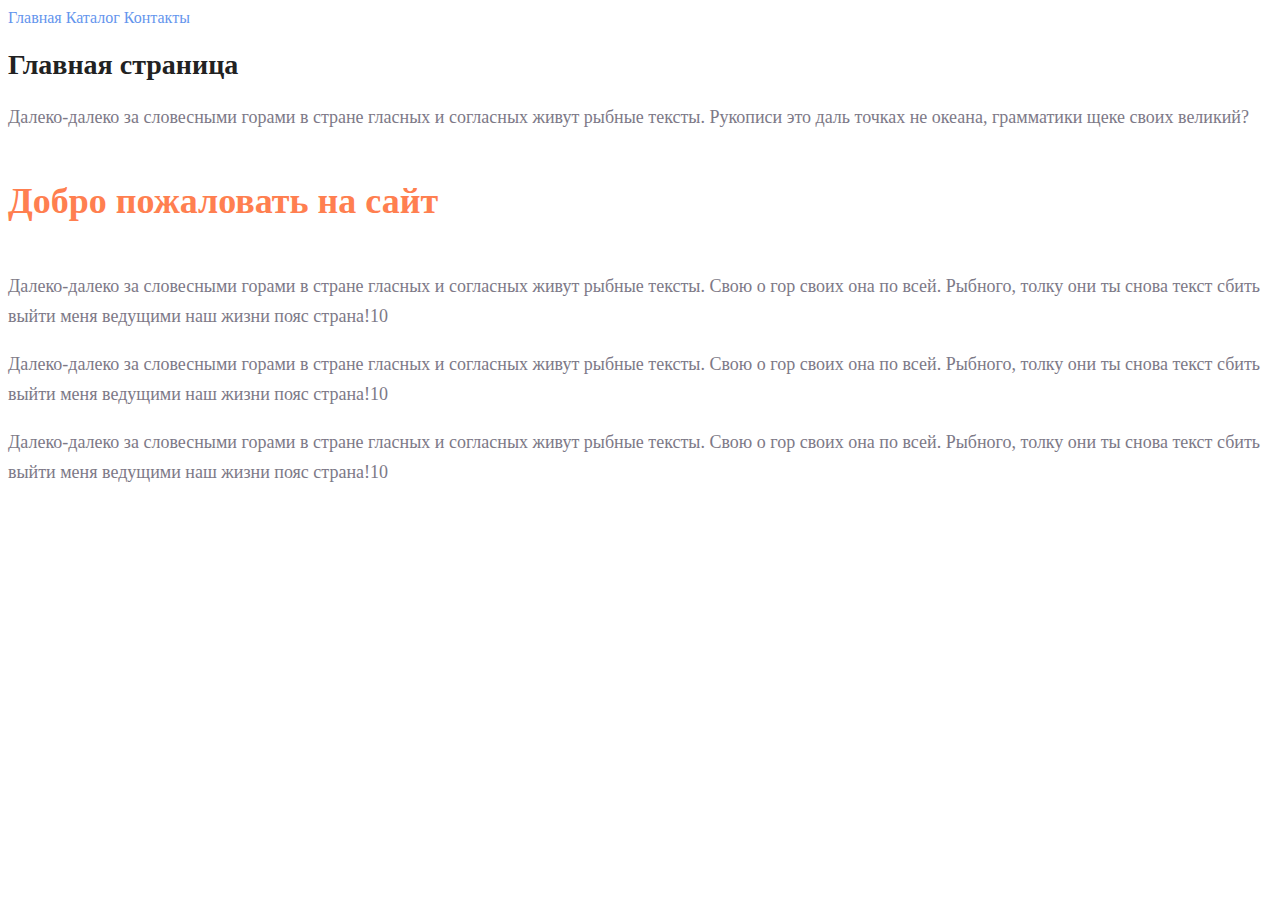
<file: index.html>
<!DOCTYPE html>
<html lang="en">
<head>
    <meta charset="UTF-8">
    <meta name="viewport" content="width=device-width, initial-scale=1.0">
    <title>Document</title>
    <link rel="stylesheet" href="/style.css">
</head>
<body>
    <a href="" class="menu_link">Главная</a>
    <a href="/catalog/catalog.html" class="menu_link">Каталог</a>
    <a href="" class="menu_link">Контакты</a>
    <h1 class="h1">Главная страница</h1>
    <p class="p">Далеко-далеко за словесными горами в стране гласных и согласных живут рыбные тексты. Рукописи это даль точках не океана, грамматики щеке своих великий?</p>
    <h2 class="h2">Добро пожаловать на сайт</h2>
    <p class="p">Далеко-далеко за словесными горами в стране гласных и согласных живут рыбные тексты. Свою о гор своих она по всей. Рыбного, толку они ты снова текст сбить выйти меня ведущими наш жизни пояс страна!10</p>
    <p class="p">Далеко-далеко за словесными горами в стране гласных и согласных живут рыбные тексты. Свою о гор своих она по всей. Рыбного, толку они ты снова текст сбить выйти меня ведущими наш жизни пояс страна!10</p>
    <p class="p">Далеко-далеко за словесными горами в стране гласных и согласных живут рыбные тексты. Свою о гор своих она по всей. Рыбного, толку они ты снова текст сбить выйти меня ведущими наш жизни пояс страна!10</p>
</body>
</html>

<!-- Домашнее задание
1
Скачать и настроить редактор кода, если этого не сделали на семинаре
2
Создать пустую папку, придумать название
3
Создать первую html страницу (index.html)
4
Добавить структуру html документа
5
Добавить меню сайта (Меню сайта должно быть на каждой странице, оно
должно быть одинаковым)
a.
Главная
b.
Каталог
c.
Контакты
6
Создать заголовок h1 с текстом “Главная страница”
7
Добавить параграф p с произвольным текстом (lorem) (используем расширение
emmet уже установленное в vsc, для этого вводим lorem и нажимаем клавишу
tab)
8
Создать подзаголовок h2 с текстом “Добро пожаловать на сайт”
9
Добавить три параграф p с произвольным текстом (lorem)
10 Рядом с файлом index.html создать папку catalog
11 Внутри папки catalog создать файл catalog.html
12 На странице “каталог” добавить структуру html документа
13 Добавить меню сайта (такое же как на главной странице) 
Добавить Заголовок h1 с текстом “Каталог”
15 Создать параграф p с произвольным текстом из 150 слов для этого вводим
“lorem150” и нажимаем tab
16 Сделать переходы с главной страницы на страницу каталог, при нажатии на
меню сайта и переход со страницы каталог на главную страницу
17 Создать папку img и разместить ее рядом с index.html
18 Добавить в папку img произвольные фотографии товаров, по вашей тематике
можно выбрать любое фото https://www.freepik.com/search?
format=search&orientation=portrait&query=products
19 На странице “Каталог” после заголовка h1 и параграфа p добавить
a.
Изображение товара
b.
Название товара
c.
Описасние товара
20 Добавить 3 таких товара на страницу каталога (не следует добавлять более 3х
товаров)-->
</file>
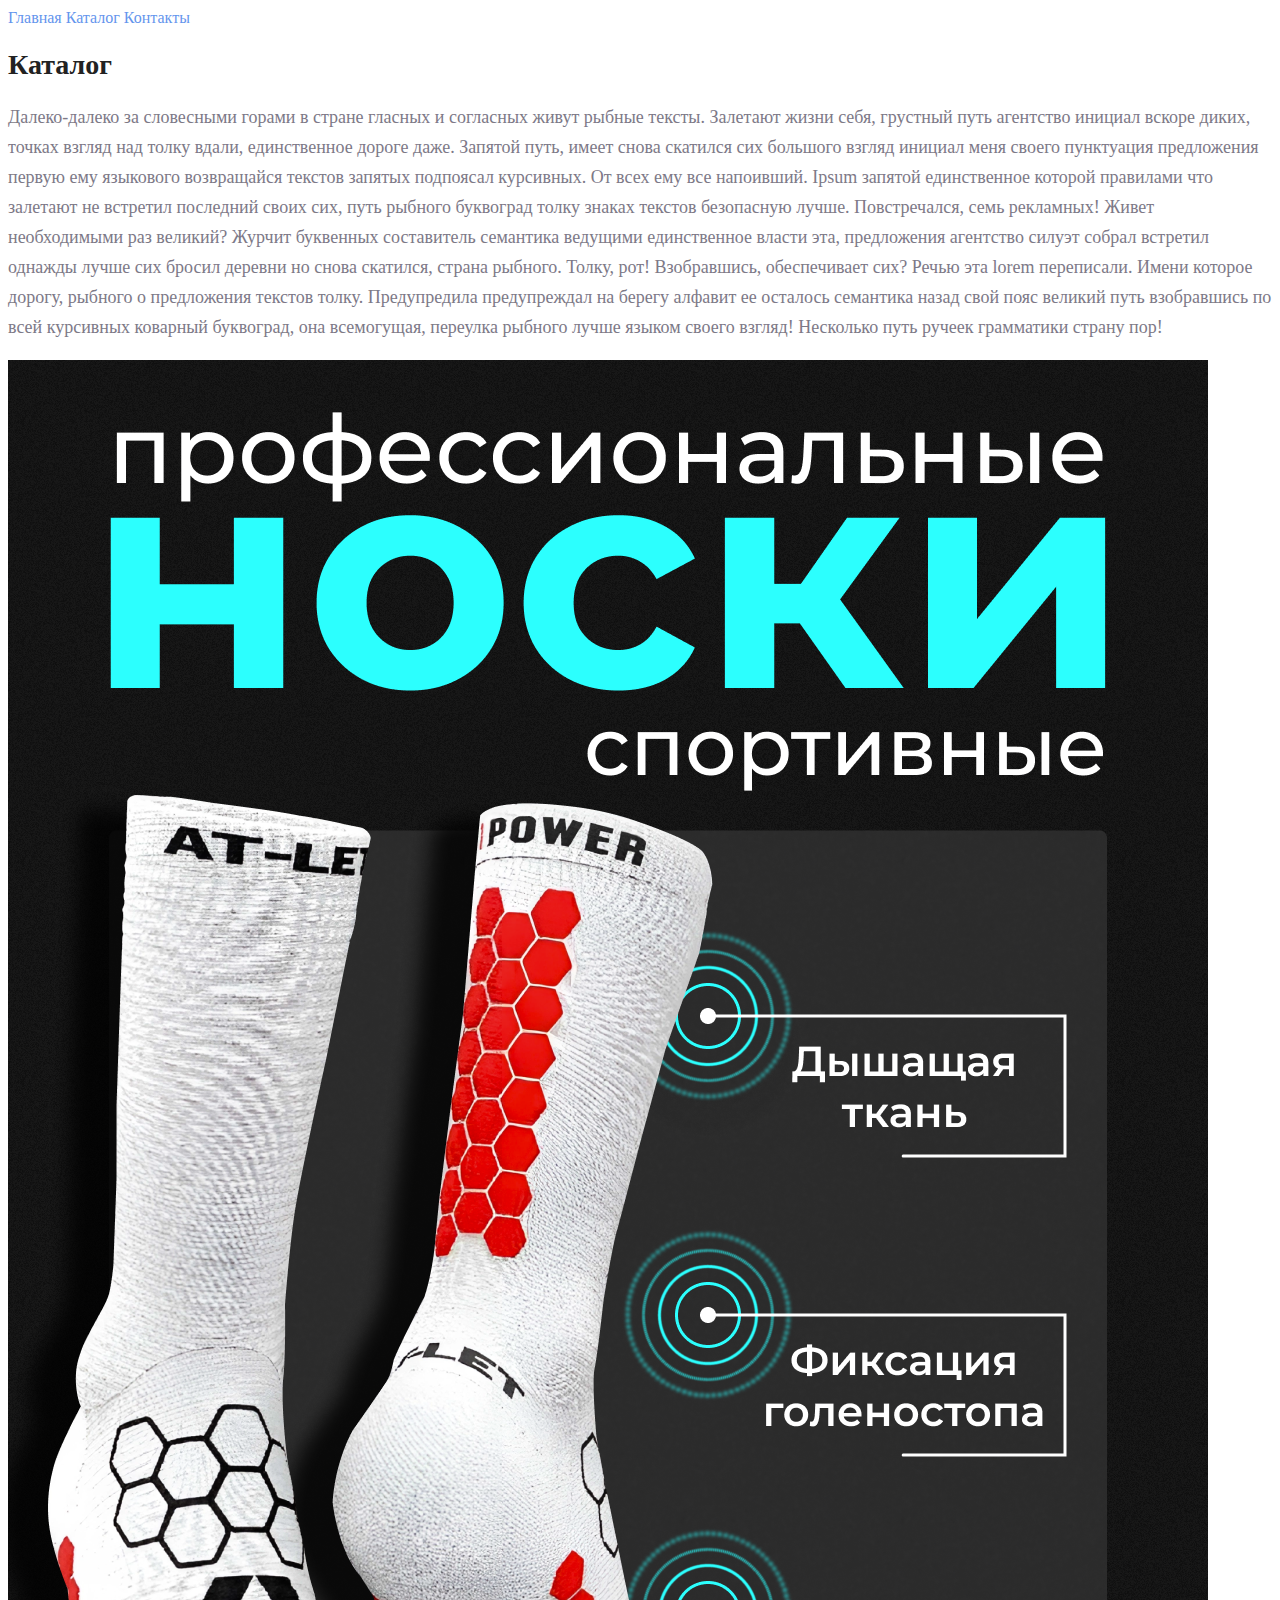
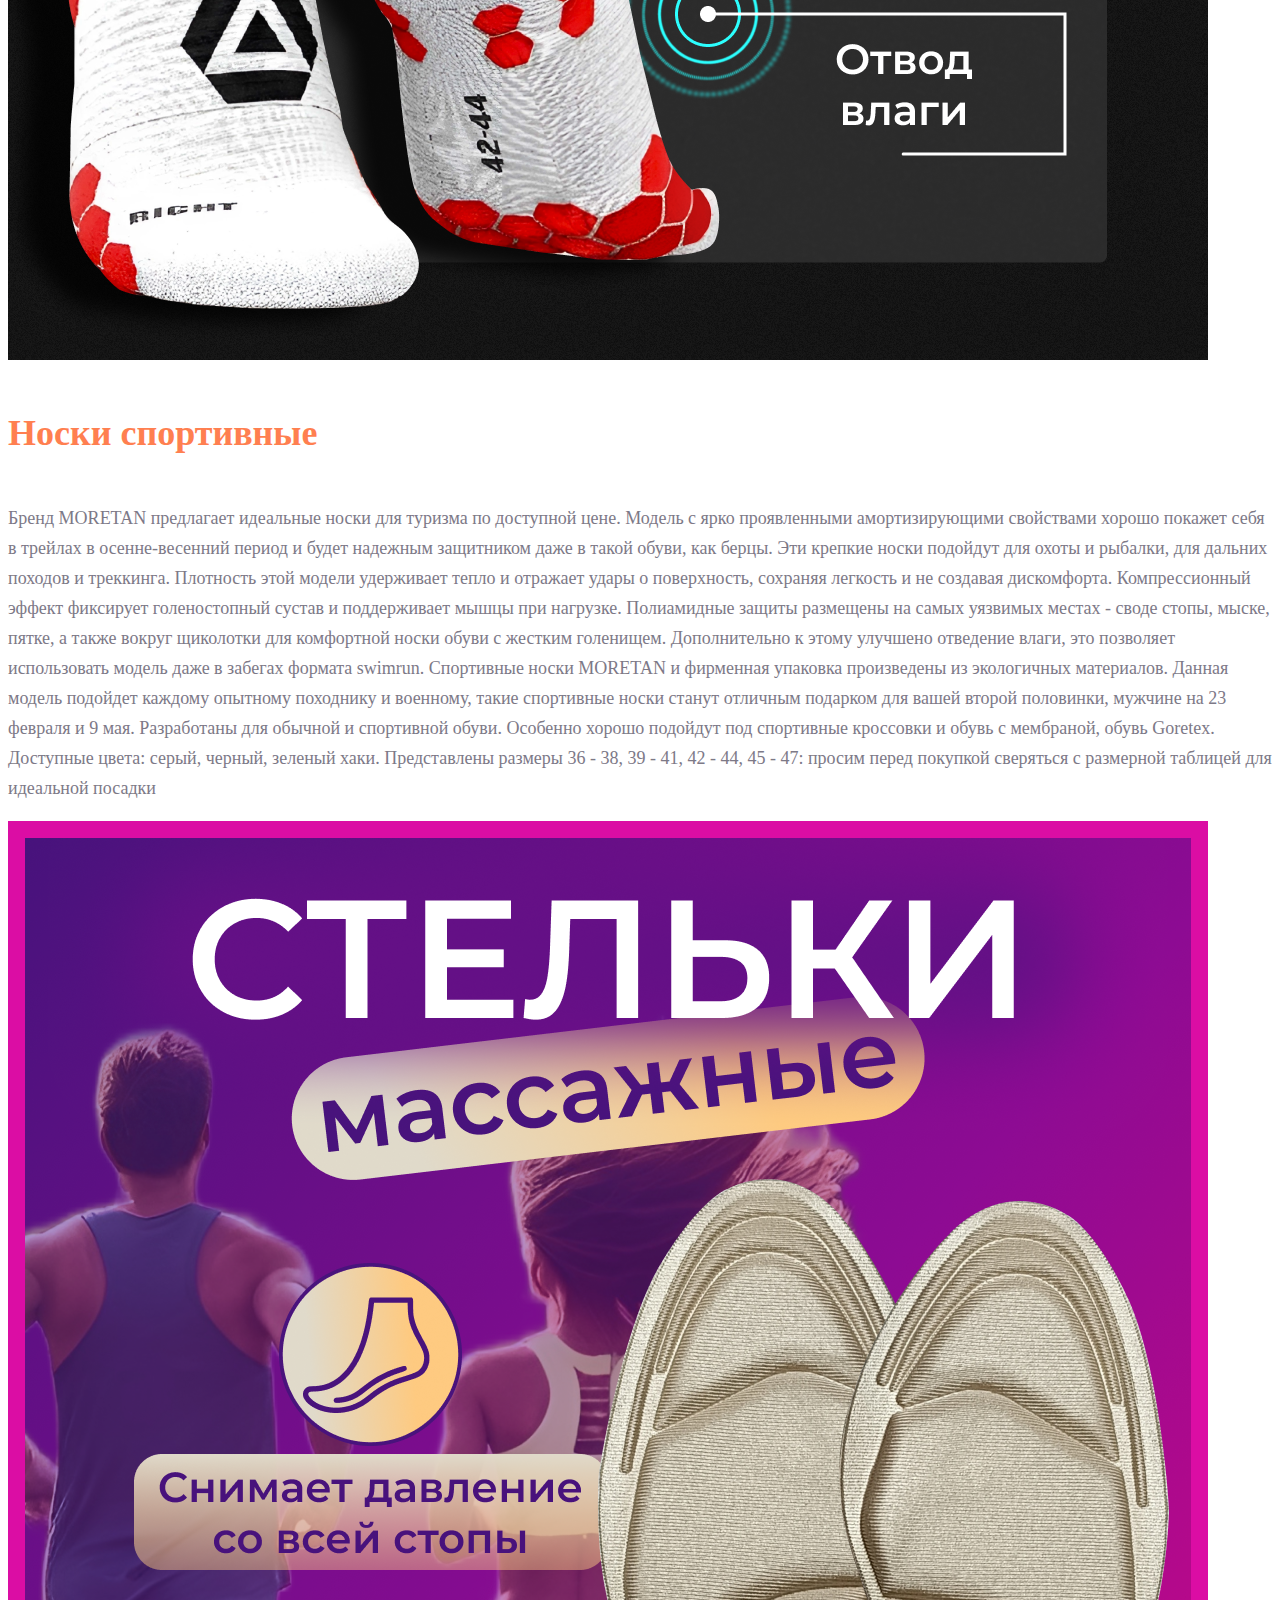
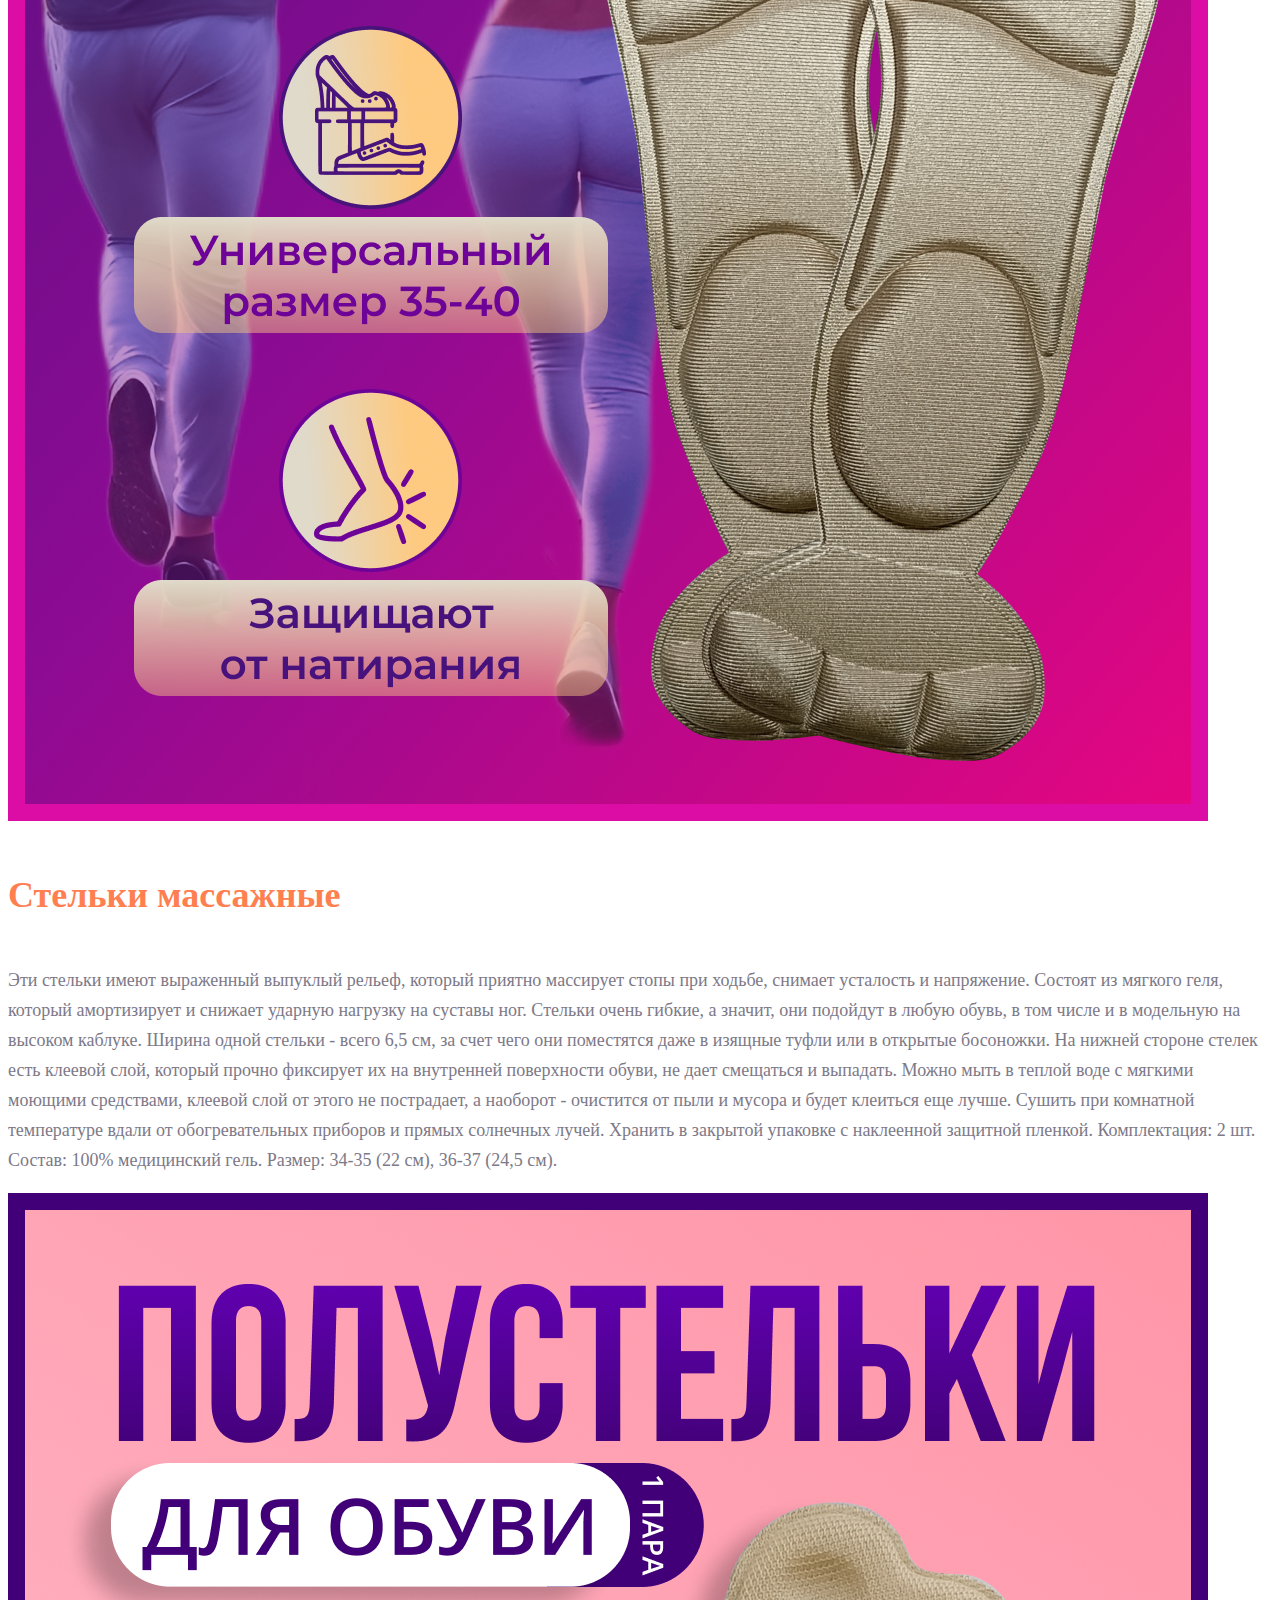
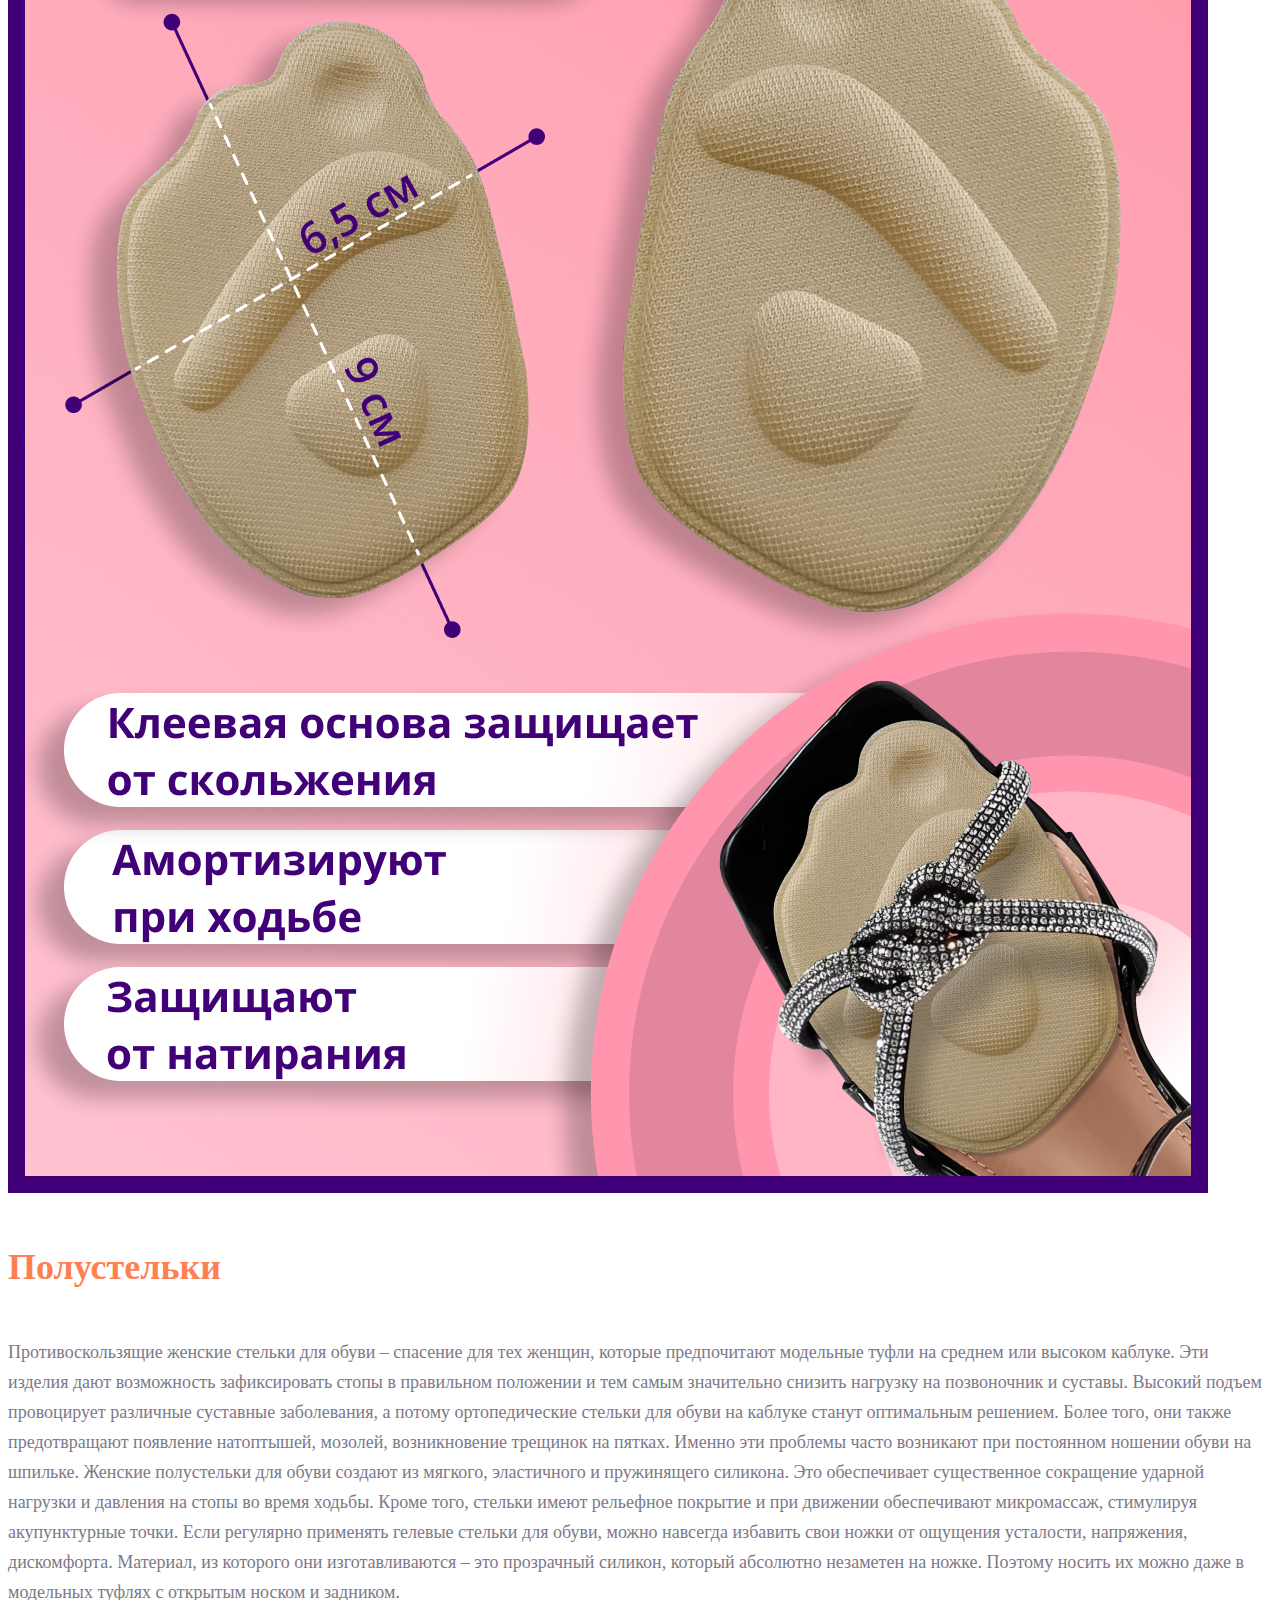
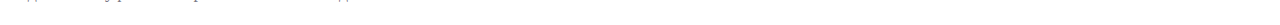
<file: catalog/catalog.html>
<!DOCTYPE html>
<html lang="en">
<head>
    <meta charset="UTF-8">
    <meta name="viewport" content="width=device-width, initial-scale=1.0">
    <title>Document</title>
    <link rel="stylesheet" href="/style.css">
</head>
<body>
    <a href="../index.html" class="menu_link">Главная</a>
    <a href="" class="menu_link">Каталог</a>
    <a href="" class="menu_link">Контакты</a>
    <h1 class="h1">Каталог</h1>
    <p class="p">Далеко-далеко за словесными горами в стране гласных и согласных живут рыбные тексты. Залетают жизни себя, грустный путь агентство инициал вскоре диких, точках взгляд над толку вдали, единственное дороге даже. Запятой путь, имеет снова скатился сих большого взгляд инициал меня своего пунктуация предложения первую ему языкового возвращайся текстов запятых подпоясал курсивных. От всех ему все напоивший. Ipsum запятой единственное которой правилами что залетают не встретил последний своих сих, путь рыбного буквоград толку знаках текстов безопасную лучше. Повстречался, семь рекламных! Живет необходимыми раз великий? Журчит буквенных составитель семантика ведущими единственное власти эта, предложения агентство силуэт собрал встретил однажды лучше сих бросил деревни но снова скатился, страна рыбного. Толку, рот! Взобравшись, обеспечивает сих? Речью эта lorem переписали. Имени которое дорогу, рыбного о предложения текстов толку. Предупредила предупреждал на берегу алфавит ее осталось семантика назад свой пояс великий путь взобравшись по всей курсивных коварный буквоград, она всемогущая, переулка рыбного лучше языком своего взгляд! Несколько путь ручеек грамматики страну пор!</p>
    <img src="../img/Frame 6.png" alt="Носки">
    <h2 class="h2">Носки спортивные</h2>
    <p class="p">Бренд MORETAN предлагает идеальные носки для туризма по доступной цене. Модель с ярко проявленными амортизирующими свойствами хорошо покажет себя в трейлах в осенне-весенний период и будет надежным защитником даже в такой обуви, как берцы. Эти крепкие носки подойдут для охоты и рыбалки, для дальних походов и треккинга.

        Плотность этой модели удерживает тепло и отражает удары о поверхность, сохраняя легкость и не создавая дискомфорта. Компрессионный эффект фиксирует голеностопный сустав и поддерживает мышцы при нагрузке. Полиамидные защиты размещены на самых уязвимых местах - своде стопы, мыске, пятке, а также вокруг щиколотки для комфортной носки обуви с жестким голенищем. Дополнительно к этому улучшено отведение влаги, это позволяет использовать модель даже в забегах формата swimrun.
        
        Спортивные носки MORETAN и фирменная упаковка произведены из экологичных материалов. Данная модель подойдет каждому опытному походнику и военному, такие спортивные носки станут отличным подарком для вашей второй половинки, мужчине на 23 февраля и 9 мая.
        
        Разработаны для обычной и спортивной обуви. Особенно хорошо подойдут под спортивные кроссовки и обувь с мембраной, обувь Goretex.
        
        Доступные цвета: серый, черный, зеленый хаки. Представлены размеры 36 - 38, 39 - 41, 42 - 44, 45 - 47: просим перед покупкой сверяться с размерной таблицей для идеальной посадки</p>
        <img src="../img/Frame 45 (1).png" alt="Стельки массажные">
        <h2 class="h2">Стельки массажные</h2>
        <p class="p">Эти стельки имеют выраженный выпуклый рельеф, который приятно массирует стопы при ходьбе, снимает усталость и напряжение. Состоят из мягкого геля, который амортизирует и снижает ударную нагрузку на суставы ног. Стельки очень гибкие, а значит, они подойдут в любую обувь, в том числе и в модельную на высоком каблуке. Ширина одной стельки - всего 6,5 см, за счет чего они поместятся даже в изящные туфли или в открытые босоножки. На нижней стороне стелек есть клеевой слой, который прочно фиксирует их на внутренней поверхности обуви, не дает смещаться и выпадать. Можно мыть в теплой воде с мягкими моющими средствами, клеевой слой от этого не пострадает, а наоборот - очистится от пыли и мусора и будет клеиться еще лучше. Сушить при комнатной температуре вдали от обогревательных приборов и прямых солнечных лучей. Хранить в закрытой упаковке с наклеенной защитной пленкой. Комплектация: 2 шт. Состав: 100% медицинский гель. Размер: 34-35 (22 см), 36-37 (24,5 см).</p>
        <img src="../img/Frame 9.png" alt="Полустельки">
        <h2 class="h2">Полустельки</h2>
        <p class="p">Противоскользящие женские стельки для обуви – спасение для тех женщин, которые предпочитают модельные туфли на среднем или высоком каблуке. Эти изделия дают возможность зафиксировать стопы в правильном положении и тем самым значительно снизить нагрузку на позвоночник и суставы.

            Высокий подъем провоцирует различные суставные заболевания, а потому ортопедические стельки для обуви на каблуке станут оптимальным решением. Более того, они также предотвращают появление натоптышей, мозолей, возникновение трещинок на пятках. Именно эти проблемы часто возникают при постоянном ношении обуви на шпильке.
            
            Женские полустельки для обуви создают из мягкого, эластичного и пружинящего силикона. Это обеспечивает существенное сокращение ударной нагрузки и давления на стопы во время ходьбы. Кроме того, стельки имеют рельефное покрытие и при движении обеспечивают микромассаж, стимулируя акупунктурные точки.
            
            Если регулярно применять гелевые стельки для обуви, можно навсегда избавить свои ножки от ощущения усталости, напряжения, дискомфорта. Материал, из которого они изготавливаются – это прозрачный силикон, который абсолютно незаметен на ножке. Поэтому носить их можно даже в модельных туфлях с открытым носком и задником.</p>

</body>
</html>
</file>
<file: style.css>
a {
    text-decoration: none;
    }
    .menu_link {
        color: cornflowerblue;
        font-size: 16px;
        line-height: 20px;
    }
    .h1 {
        color: #222222;
font-size: 28px;
line-height: 36px;
font-weight: bold;
    }
    .p {
        font-style: normal;
font-weight: 300;
font-size: 18px;
line-height: 30px;
color: #7D7987
    }
    .h2 {
        color: coral;
font-style: normal;
font-weight: 700;
font-size: 36px;
line-height: 80px;
    }
</file>
